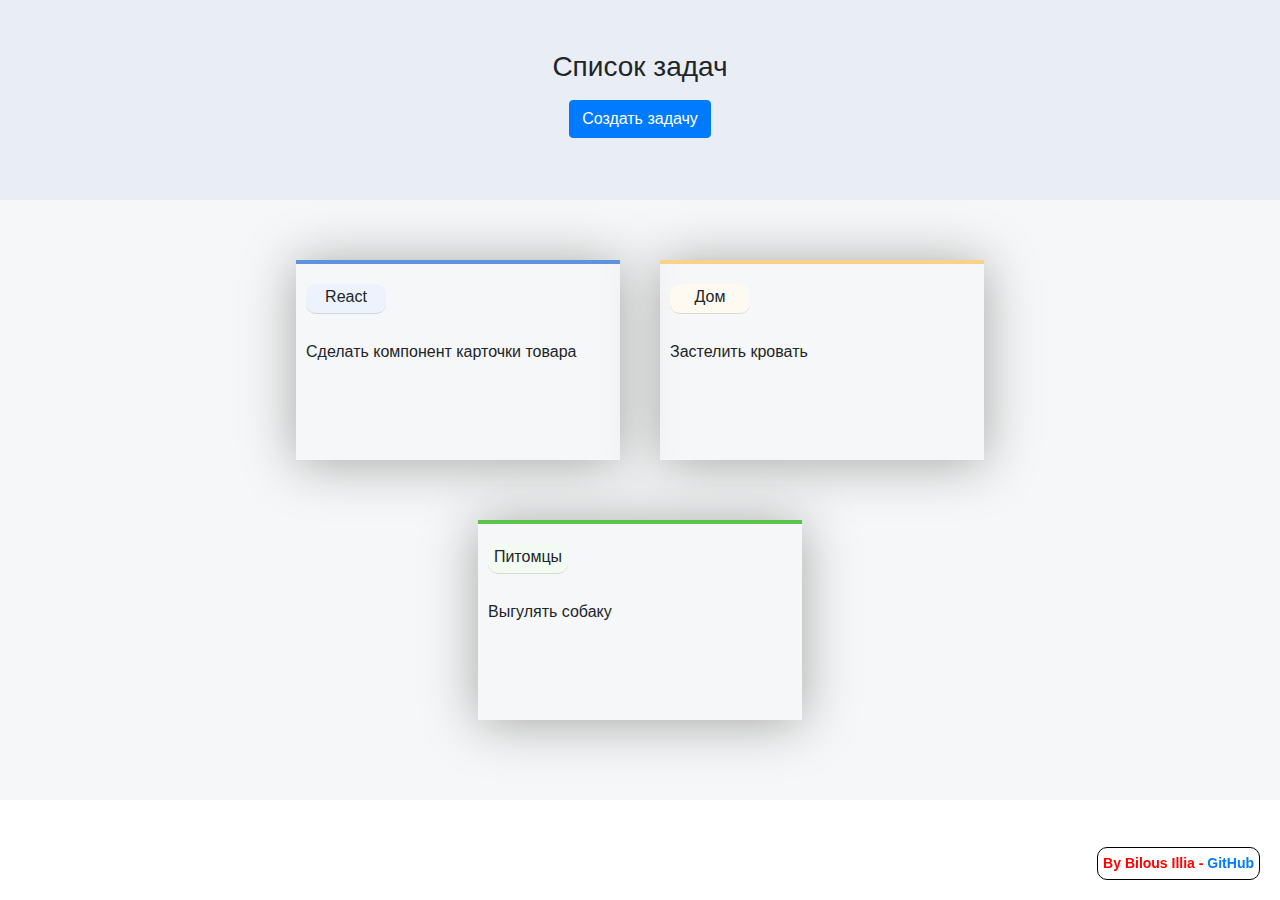
<file: projects/todolist/index.html>
<!doctype html><html lang="en"><head><meta charset="utf-8"/><link rel="icon" href="/favicon.ico"/><meta name="viewport" content="width=device-width,initial-scale=1"/><meta name="theme-color" content="#000000"/><meta name="description" content="Web site created using create-react-app"/><link rel="stylesheet" href="https://cdnjs.cloudflare.com/ajax/libs/font-awesome/5.15.1/css/all.min.css" integrity="sha512-+4zCK9k+qNFUR5X+cKL9EIR+ZOhtIloNl9GIKS57V1MyNsYpYcUrUeQc9vNfzsWfV28IaLL3i96P9sdNyeRssA==" crossorigin="anonymous"/><link rel="apple-touch-icon" href="/logo192.png"/><link rel="manifest" href="/manifest.json"/><title>React App</title><link href="/projects/todolist/static/css/2.223b1af1.chunk.css" rel="stylesheet"><link href="/projects/todolist/static/css/main.dc8d22fa.chunk.css" rel="stylesheet"></head><body><noscript>You need to enable JavaScript to run this app.</noscript><div id="root"></div><script>!function(e){function t(t){for(var n,a,i=t[0],c=t[1],l=t[2],s=0,p=[];s<i.length;s++)a=i[s],Object.prototype.hasOwnProperty.call(o,a)&&o[a]&&p.push(o[a][0]),o[a]=0;for(n in c)Object.prototype.hasOwnProperty.call(c,n)&&(e[n]=c[n]);for(f&&f(t);p.length;)p.shift()();return u.push.apply(u,l||[]),r()}function r(){for(var e,t=0;t<u.length;t++){for(var r=u[t],n=!0,i=1;i<r.length;i++){var c=r[i];0!==o[c]&&(n=!1)}n&&(u.splice(t--,1),e=a(a.s=r[0]))}return e}var n={},o={1:0},u=[];function a(t){if(n[t])return n[t].exports;var r=n[t]={i:t,l:!1,exports:{}};return e[t].call(r.exports,r,r.exports,a),r.l=!0,r.exports}a.e=function(e){var t=[],r=o[e];if(0!==r)if(r)t.push(r[2]);else{var n=new Promise((function(t,n){r=o[e]=[t,n]}));t.push(r[2]=n);var u,i=document.createElement("script");i.charset="utf-8",i.timeout=120,a.nc&&i.setAttribute("nonce",a.nc),i.src=function(e){return a.p+"static/js/"+({}[e]||e)+"."+{3:"6add0a1a"}[e]+".chunk.js"}(e);var c=new Error;u=function(t){i.onerror=i.onload=null,clearTimeout(l);var r=o[e];if(0!==r){if(r){var n=t&&("load"===t.type?"missing":t.type),u=t&&t.target&&t.target.src;c.message="Loading chunk "+e+" failed.\n("+n+": "+u+")",c.name="ChunkLoadError",c.type=n,c.request=u,r[1](c)}o[e]=void 0}};var l=setTimeout((function(){u({type:"timeout",target:i})}),12e4);i.onerror=i.onload=u,document.head.appendChild(i)}return Promise.all(t)},a.m=e,a.c=n,a.d=function(e,t,r){a.o(e,t)||Object.defineProperty(e,t,{enumerable:!0,get:r})},a.r=function(e){"undefined"!=typeof Symbol&&Symbol.toStringTag&&Object.defineProperty(e,Symbol.toStringTag,{value:"Module"}),Object.defineProperty(e,"__esModule",{value:!0})},a.t=function(e,t){if(1&t&&(e=a(e)),8&t)return e;if(4&t&&"object"==typeof e&&e&&e.__esModule)return e;var r=Object.create(null);if(a.r(r),Object.defineProperty(r,"default",{enumerable:!0,value:e}),2&t&&"string"!=typeof e)for(var n in e)a.d(r,n,function(t){return e[t]}.bind(null,n));return r},a.n=function(e){var t=e&&e.__esModule?function(){return e.default}:function(){return e};return a.d(t,"a",t),t},a.o=function(e,t){return Object.prototype.hasOwnProperty.call(e,t)},a.p="/",a.oe=function(e){throw console.error(e),e};var i=this.webpackJsonptodolist=this.webpackJsonptodolist||[],c=i.push.bind(i);i.push=t,i=i.slice();for(var l=0;l<i.length;l++)t(i[l]);var f=c;r()}([])</script><script src="/projects/todolist/static/js/2.aa322993.chunk.js"></script><script src="/projects/todolist/static/js/main.bdc5443c.chunk.js"></script></body></html>
</file>
<file: projects/todolist/static/css/main.dc8d22fa.chunk.css>
body{margin:0;font-family:-apple-system,BlinkMacSystemFont,"Segoe UI","Roboto","Oxygen","Ubuntu","Cantarell","Fira Sans","Droid Sans","Helvetica Neue",sans-serif;-webkit-font-smoothing:antialiased;-moz-osx-font-smoothing:grayscale}code{font-family:source-code-pro,Menlo,Monaco,Consolas,"Courier New",monospace}.header{height:200px;width:100%;background-color:#e9eef6;padding-top:50px}.card-wrapper{transition:1s ease-in-out;width:30%;margin:20px;height:200px;box-shadow:0 3px 50px #a5a5a5;display:flex;flex-direction:column}.card-top{width:100%;height:2%}.task-holder{width:100%;height:98%;padding:10px;display:flex;flex-direction:column}.App,.task-holder{position:relative}.fixed-copy{font-size:14px;color:red;font-weight:700;border-radius:10px;border:1px solid #000;padding:5px;display:inline-block;position:fixed;bottom:20px;right:20px}.card-header{margin-top:10px;margin-bottom:10px;max-width:80px;height:30px;padding:1px!important;text-align:center}.task-container{margin:0 auto;height:600px;width:100%;display:flex;flex-wrap:wrap;justify-content:center;background-color:#f6f7f8;padding:40px 100px}@media(max-width:800px){.card-wrapper{width:100%;margin-bottom:10px}.task-container{padding:10px 20px}}
/*# sourceMappingURL=main.dc8d22fa.chunk.css.map */
</file>
